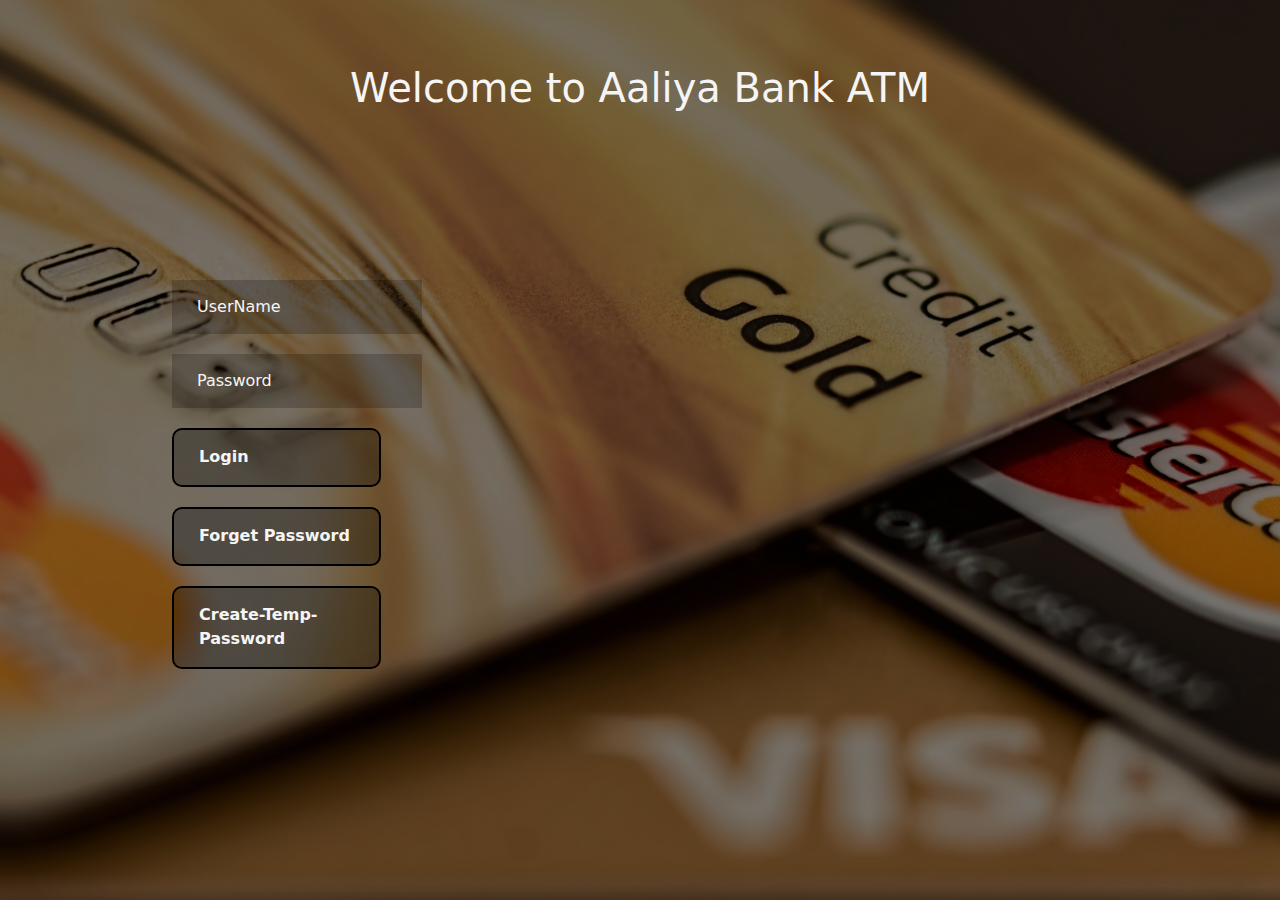
<file: index.html>
<!DOCTYPE html>
<html lang="en">

<head>
    <meta charset="UTF-8">
    <meta name="viewport" content="width=device-width, initial-scale=1.0">
    <title> Wel-Aaliya Bank</title>
    <!-- Css Link -->
    <link rel="stylesheet" href="style.css">
    <!-- Css Cdn -->
    <link href="https://cdn.jsdelivr.net/npm/bootstrap@5.3.3/dist/css/bootstrap.min.css" rel="stylesheet"
        integrity="sha384-QWTKZyjpPEjISv5WaRU9OFeRpok6YctnYmDr5pNlyT2bRjXh0JMhjY6hW+ALEwIH" crossorigin="anonymous">
    <!-- Favicon -->
     <link rel="shortcut icon" href="./assert/favicon.png" type="image/x-icon">
    <!-- Font Awesome Link -->
    <link rel="stylesheet" href="https://cdnjs.cloudflare.com/ajax/libs/font-awesome/6.5.1/css/all.min.css"
        integrity="sha512-DTOQO9RWCH3ppGqcWaEA1BIZOC6xxalwEsw9c2QQeAIftl+Vegovlnee1c9QX4TctnWMn13TZye+giMm8e2LwA=="
        crossorigin="anonymous" referrerpolicy="no-referrer" />
</head>

<body>
    <header>
        <section class="welpageContainer">
            <div class="container-fluid">
                <div class="row">
                    <div class="col-lg-12 header">
                        <h1>Welcome to Aaliya Bank ATM</h1>
                    </div>
                    <div class="col-lg-6 buttons1">
                        <form action="">
                            <input class="input1" style="" type="text" placeholder="UserName" id="username"><br>
                            <input style="margin-top: 20px;" type="text" placeholder="Password" id="password"><br>
                            <button onclick="login()">
                                <p>Login</p>
                            </button><br>
                            <button>
                                <p>Forget Password</p>
                            </button><br>
                            <button>
                                <p>Create-Temp-Password</p>
                            </button>
                        </form>
                    </div>
                </div>
            </div>

        </section>
    </header>
    <main>

    </main>


    <!--Link JS  -->
    <script src="app.js"></script>
    <!-- Js Cdn -->
    <script src="https://cdn.jsdelivr.net/npm/bootstrap@5.3.3/dist/js/bootstrap.bundle.min.js"
        integrity="sha384-YvpcrYf0tY3lHB60NNkmXc5s9fDVZLESaAA55NDzOxhy9GkcIdslK1eN7N6jIeHz"
        crossorigin="anonymous"></script>
</body>

</html>
</file>
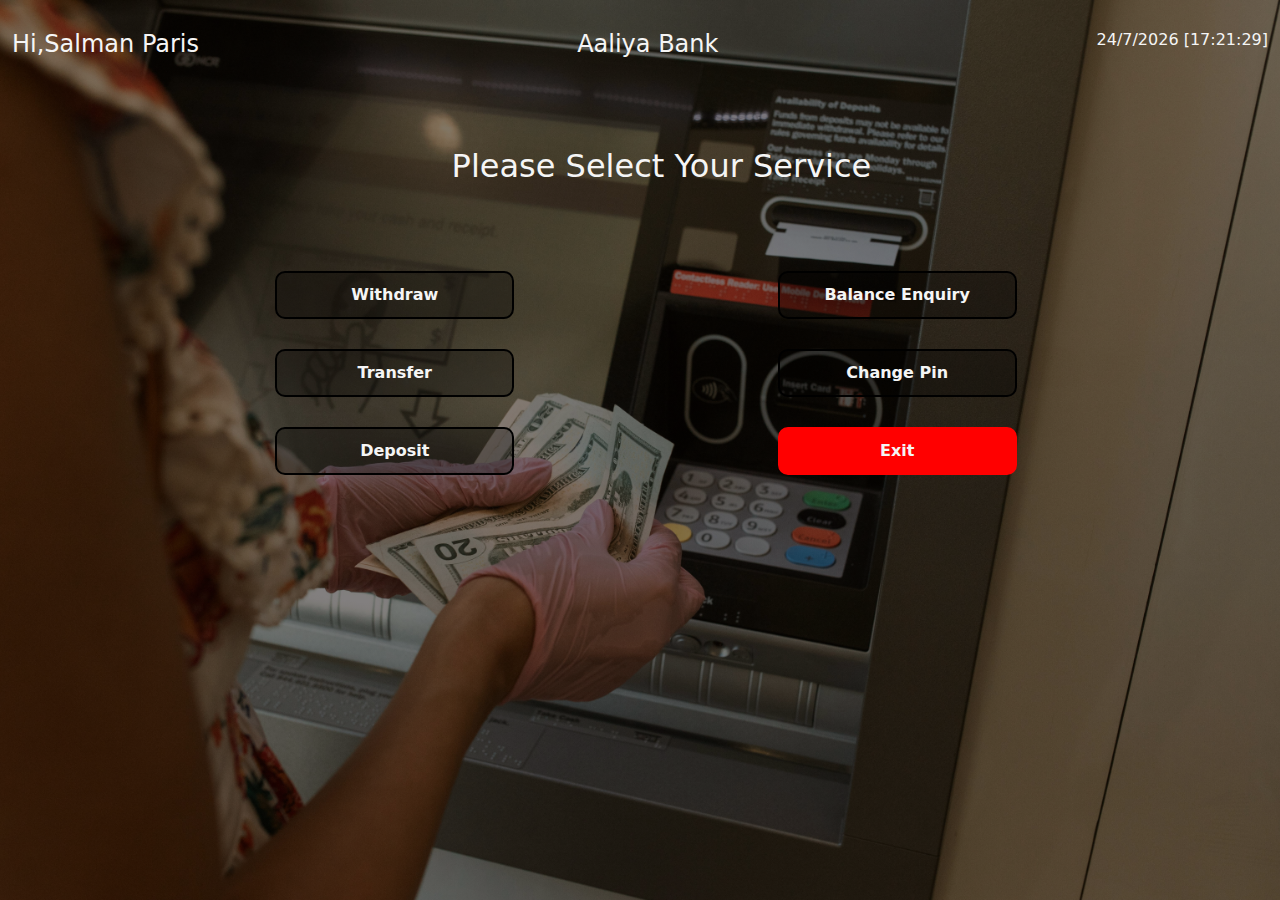
<file: main-page.html>
<!DOCTYPE html>
<html lang="en">

<head>
    <meta charset="UTF-8">
    <meta name="viewport" content="width=device-width, initial-scale=1.0">
    <title>Service-Page</title>
    <!-- Css Link -->
    <link rel="stylesheet" href="style.css">
    <!-- Css Cdn -->
    <link href="https://cdn.jsdelivr.net/npm/bootstrap@5.3.3/dist/css/bootstrap.min.css" rel="stylesheet"
        integrity="sha384-QWTKZyjpPEjISv5WaRU9OFeRpok6YctnYmDr5pNlyT2bRjXh0JMhjY6hW+ALEwIH" crossorigin="anonymous">
    <!-- Favicon -->
    <link rel="shortcut icon" href="./assert/favicon.png" type="image/x-icon">
    <!-- Font Awesome Link -->
    <link rel="stylesheet" href="https://cdnjs.cloudflare.com/ajax/libs/font-awesome/6.5.1/css/all.min.css"
        integrity="sha512-DTOQO9RWCH3ppGqcWaEA1BIZOC6xxalwEsw9c2QQeAIftl+Vegovlnee1c9QX4TctnWMn13TZye+giMm8e2LwA=="
        crossorigin="anonymous" referrerpolicy="no-referrer" />
</head>

<body>
    <header>
        <section class="mainpageContainer">
            <div class="container-fluid">
                <div class="row">
                    <div class="col-lg-12 title">
                        <h4 style=" font-size: 1.5rem;" id="name-tag"></h4>
                        <h2 class="" style=" font-size: 1.5rem;">Aaliya Bank</h2>
                        <h4 style=" font-size: 1rem;" id="time-tag"></h4>
                    </div>
                </div>
                <div class="row">
                    <div class="col-lg-12 service">
                        <h3>Please Select Your Service</h3>
                    </div>
                </div>
                <div class="row  buttons2">
                    <div class="col-lg-6">
                        <input type="button" value="Withdraw" onclick="withdraw()"><br>
                        <input type="button" value="Transfer" onclick="transfer()"><br>
                        <input type="button" value="Deposit" onclick="deposit()"><br>

                    </div>
                    <div class="col-lg-6">
                        <input type="button" value="Balance Enquiry" onclick="balance()"><br>
                        <input type="button" value="Change Pin" onclick="changepin()">
                        <input type="button" value="Exit" id="exit" onclick="exit()">
                    </div>
                </div>
            </div>
            </div>
        </section>

    </header>







    <script src="app.js"></script>
    <!-- Js Cdn -->
    <script src="https://cdn.jsdelivr.net/npm/bootstrap@5.3.3/dist/js/bootstrap.bundle.min.js"
        integrity="sha384-YvpcrYf0tY3lHB60NNkmXc5s9fDVZLESaAA55NDzOxhy9GkcIdslK1eN7N6jIeHz"
        crossorigin="anonymous"></script>
</body>

</html>
</file>
<file: style.css>
* {
    margin: 0;
    padding: 0;
    box-sizing: border-box;
    /* border: 1px solid red; */
}

.welpageContainer .row {
    background-image: linear-gradient(to bottom, rgba(7, 1, 1, 0.5), rgba(7, 1, 1, 0.5)), url(./assert/bc-image.jpg);
    height: 100vh;
    background-size: cover;
    background-position: center center;
}

.welpageContainer .row .header h1 {
    color: whitesmoke;
    margin-top: 4rem;
    margin-bottom: -4rem;
    text-align: center;
}

.welpageContainer .buttons1 input {
    margin-left: 10rem;
    padding: 15px 25px 15px 25px;
    text-align: start;
    background-color: rgba(0, 0, 0, 0.2);
    color: aliceblue;
    border: none;
}

input::placeholder {
    color: whitesmoke !important;
}

.welpageContainer .buttons1 button {
    width: 34%;
    text-align: start;
    border: 2px solid black;
    border-radius: 10px;
    margin-top: 20px;
    margin-left: 10rem;
    background-color: rgba(0, 0, 0, 0.3);

}

.welpageContainer .buttons1 button:hover {
    transition: 1s !important;
    transform: scale(1.1);
}

.welpageContainer .buttons1 button p {
    margin-left: 25px;
    margin-top: 15px;
    color: whitesmoke;
    font-weight: bolder;
}
@media (max-width:576px) {
    .welpageContainer .row .header h1{
        margin-bottom: 0rem;
        margin-top: 4rem;
    }
    .welpageContainer .buttons1 input{
        padding: 15px 45px 15px 45Px;
        margin-left: 2rem;
        /* margin-top: 90px; */
        /* margin-left: 5rem; */
    }
    .welpageContainer .buttons1 button{
        width: 80%;
        margin-left: 2rem;

    }
    .welpageContainer .col-lg-6 .buttons1 {
        margin-top: -90px;
    }
    
}


/* main-page */

.mainpageContainer .title{
    display: flex;
    justify-content: space-between;
}
.mainpageContainer .title h2{
    margin-top: 30px;
    color: whitesmoke;
}
.mainpageContainer .title h4{
    margin-top: 30px;
    color: whitesmoke;
}
.mainpageContainer .service  h3{
    color: whitesmoke;
    position: relative;
    left: 35%;
    top: 5rem;
    font-size: 2rem;
    width: 40%;
   
}

.mainpageContainer .buttons2 {
    margin-left: 20%;
    margin-top: 8rem;
    width: 80%;
}
.mainpageContainer .buttons2  input{
    width: 50%;
    padding: 10px 24px 10px 24px;
    margin-top: 30px;
    border: 2px solid black;
    background-color: rgba(0, 0, 0, 0.3);
    color: whitesmoke;
    border-radius: 10px;
    font-weight: bolder;
   
}
.mainpageContainer .buttons2  input:hover {
    transition: 1s !important;
    transform: scale(1.1);
}
.mainpageContainer .buttons2  #exit{
    background-color: red;
    border: 2px solid red;
}
.mainpageContainer{
    background-image:linear-gradient(to bottom, rgba(7, 1, 1, 0.5), rgba(7, 1, 1, 0.5)), url(./assert/bc-image2.jpg);
    height: 100vh;
    width: 100%;
    background-size: cover;
    background-position: center center;
}
@media (max-width:576px) {
    .mainpageContainer .title #time-tag {
        margin-left: 30px;
    }
    .mainpageContainer .title h2{
        margin-left: 20px;
    }
    .mainpageContainer .service  h3{
        font-size: 22px;
        width: 80%;
        left: 10%;
        top: 2rem;
    }
    .mainpageContainer .buttons2{
        margin-left: 18%;
        margin-top: 2rem;
        width: 85%;
    }
    .mainpageContainer .buttons2  input{
        width: 70%;
    }
}
</file>
